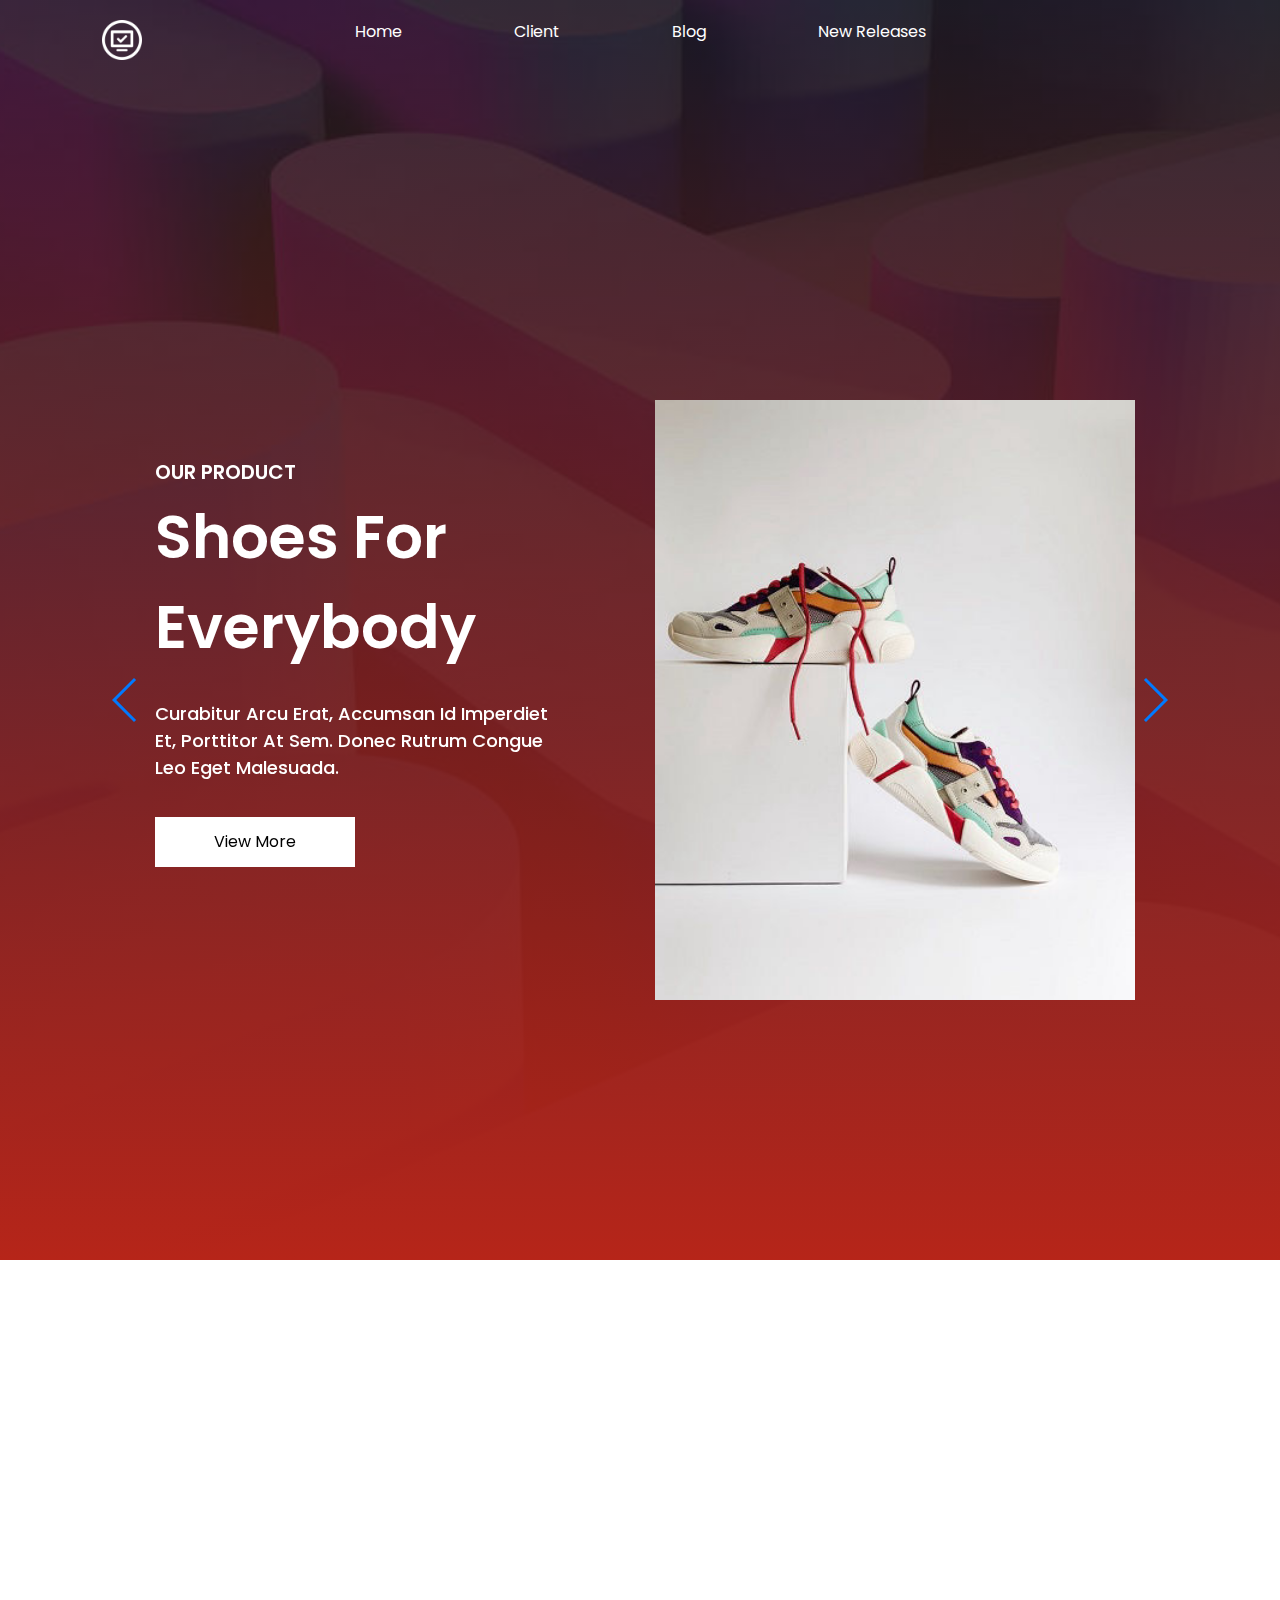
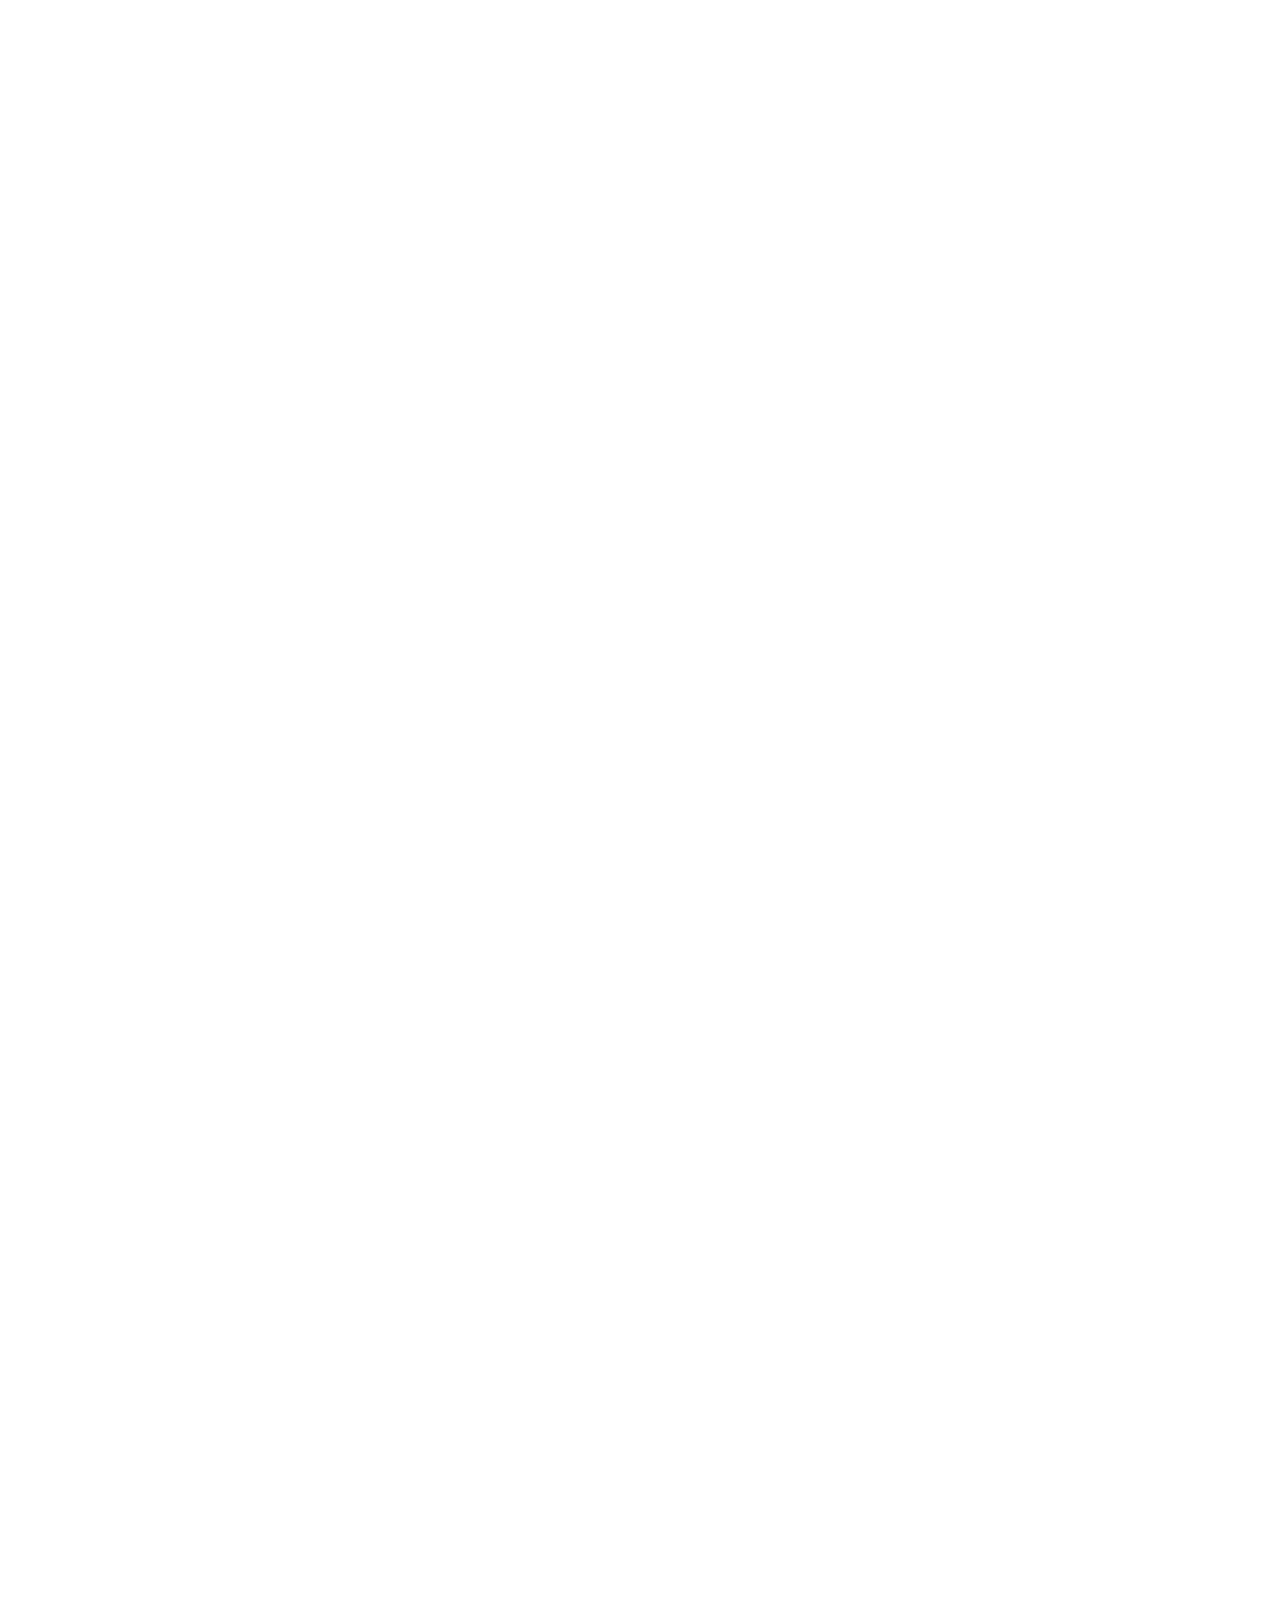
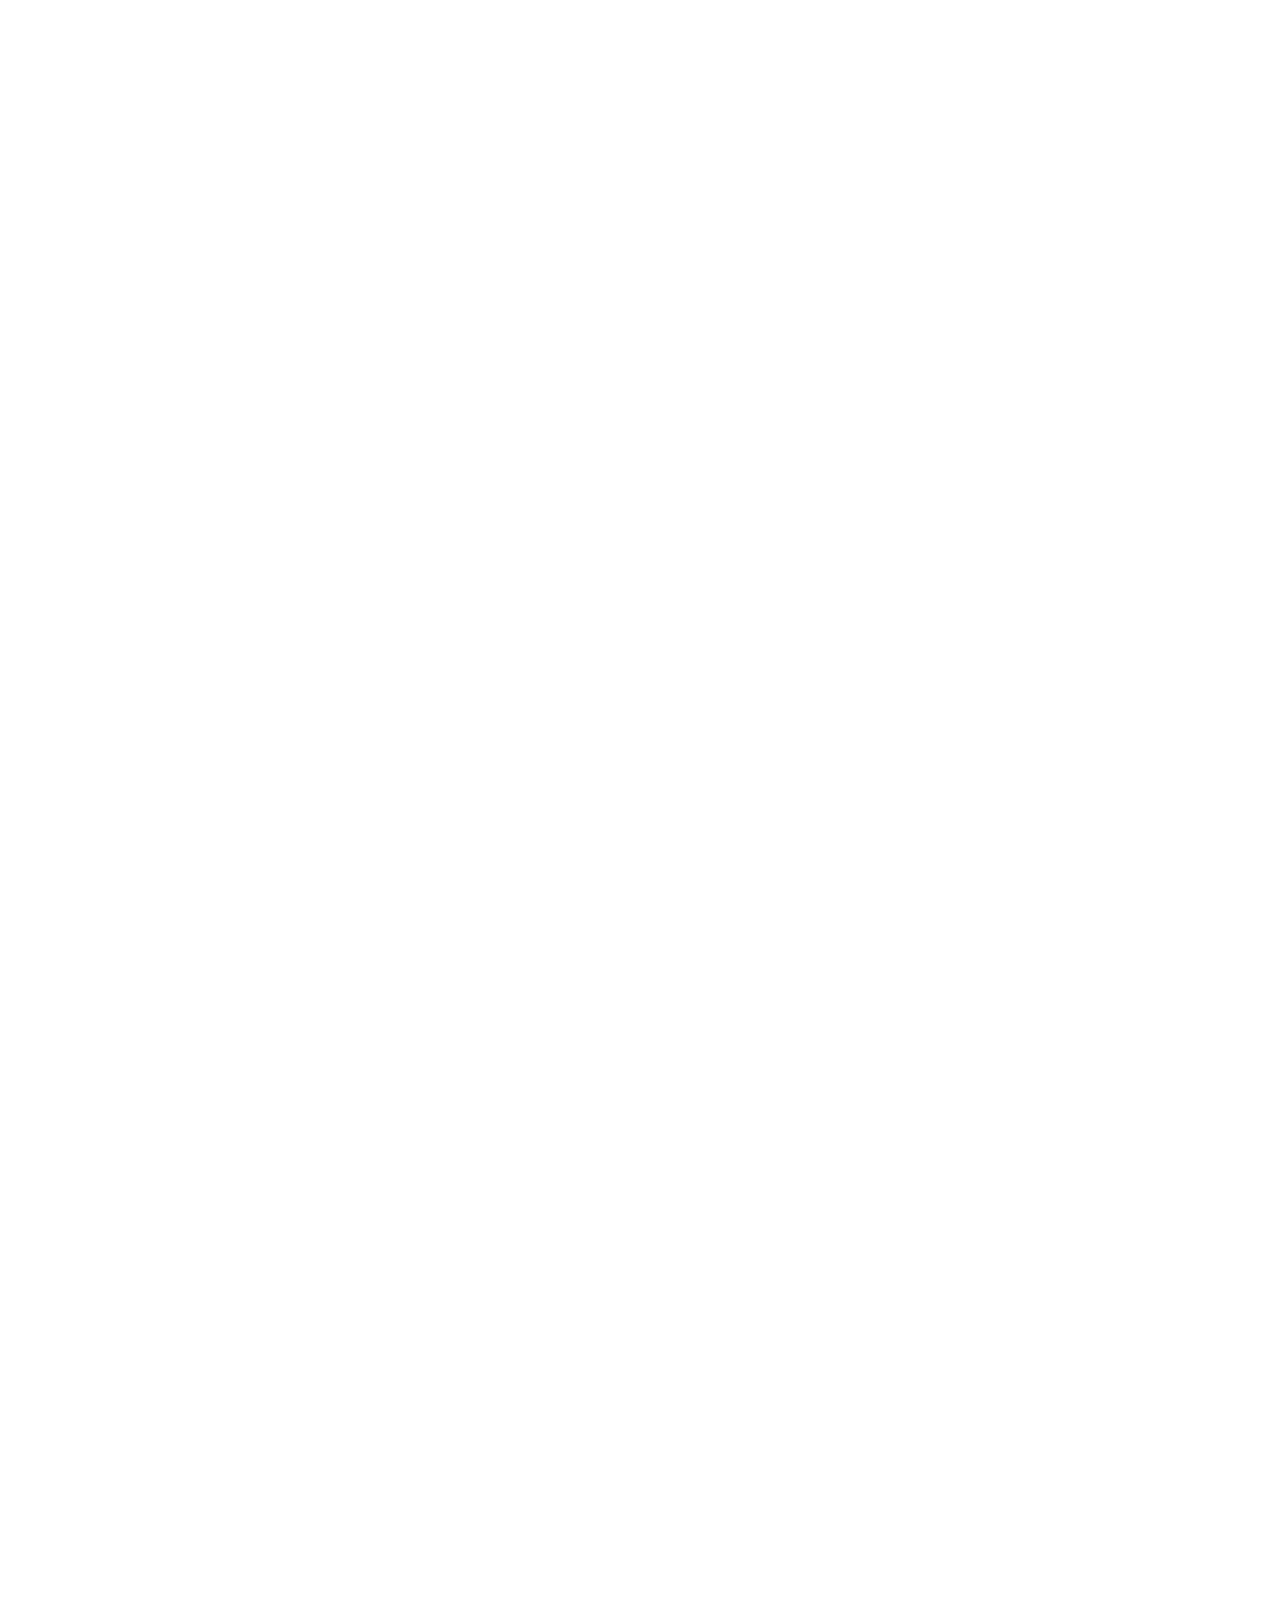
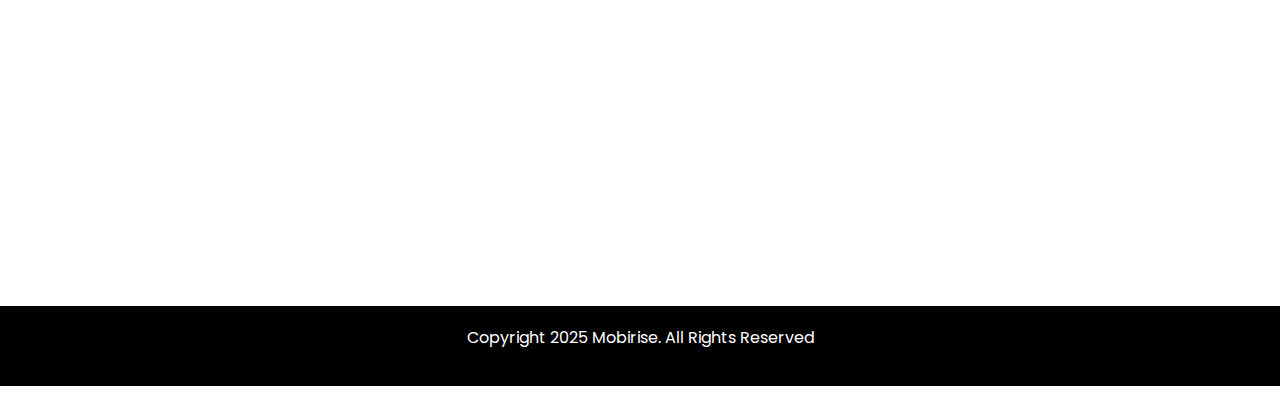
<file: index.html>
<!DOCTYPE html>
<html lang="en">
<head>
    <meta charset="UTF-8">
    <meta name="viewport" content="width=device-width, initial-scale=1.0">
    <title>Shoes - Brand</title>
    <!--Stylesheet Links-->
    <link href="https://unpkg.com/aos@2.3.1/dist/aos.css" rel="stylesheet">
    <link rel="stylesheet" href="./assets/css/bootstrap.min.css">
    <link rel="stylesheet" href="./assets/css/swiper.min.css">
    <link rel="stylesheet" href="./assets/css/stylesheet.css">
    <link rel="stylesheet" href="https://fonts.googleapis.com/css?family=DM+Sans:400,400i,500,500i,700,700i&amp;display=swap">
    <link rel="stylesheet" href="https://cdnjs.cloudflare.com/ajax/libs/font-awesome/6.4.2/css/all.min.css" integrity="sha512-z3gLpd7yknf1YoNbCzqRKc4qyor8gaKU1qmn+CShxbuBusANI9QpRohGBreCFkKxLhei6S9CQXFEbbKuqLg0DA==" crossorigin="anonymous" referrerpolicy="no-referrer" />

    <!--google fonts-->
    <link rel="preconnect" href="https://fonts.googleapis.com">
    <link rel="preconnect" href="https://fonts.gstatic.com" crossorigin>
    <link href="https://fonts.googleapis.com/css2?family=League+Spartan:wght@100;400&family=Montserrat:wght@500;700&family=Poppins:ital,wght@0,200;0,300;0,400;0,500;0,600;0,700;0,800;1,200;1,300;1,400;1,500;1,600;1,700&display=swap" rel="stylesheet">
</head>
<body>
    <header>
        <nav>
            <img src="./assets/img/logo.png" class="logo" alt="logo">

            <div class="header-menu">
                <ul class="links-container">
                    <li class="link-item"><a>Home</a></li>
                    <li class="link-item"><a>Client</a></li>
                    <li class="link-item"><a>Blog</a></li>
                    <li class="link-item"><a>New Releases</a></li>
                </ul>
            </div>
            <div class="social-menu">
                <a href=""><i class="fa-brands fa-facebook-f"></i></a>
                <a href=""><i class="fa-brands fa-twitter"></i></a>
                <a href=""><i class="fa-brands fa-instagram"></i></a>
            </div>
        </nav>


        <!-- Shoes Brand Slider -->
        <div class="swiper-container" data-aos="fade-up">
           
            <!-- Additional required wrapper -->
            <div class="swiper-wrapper">
                <div class="swiper-slide">
                    <div class="row">
                        <div class="col-xl-6 col-lg-6 col-md-6 col-12">
                            <div class="slider-content-area">
                                <h6>OUR PRODUCT</h6>
                                <h1>Shoes for everybody</h1>
                                <p> Curabitur arcu erat, accumsan id imperdiet et, porttitor at sem. Donec rutrum congue leo eget malesuada.</p>
                                <button>View More</button>
                            </div>
                        </div>
                        <div class="col-xl-6 col-lg-6 col-md-6 col-12">
                            <div class="slider-img-area">
                                <img src="./assets/img/slider1.jpg" alt="">
                            </div>
                        </div>
                    </div>
                </div>
                <div class="swiper-slide">
                    <div class="row">
                        <div class="col-xl-6 col-lg-6 col-md-6 col-12">
                            <div class="slider-content-area">
                                <h6>OUR PRODUCT</h6>
                                <h1>Shoes for everybody</h1>
                                <p> Curabitur arcu erat, accumsan id imperdiet et, porttitor at sem. Donec rutrum congue leo eget malesuada.</p>
                                <button>View More</button>
                            </div>
                        </div>
                        <div class="col-xl-6 col-lg-6 col-md-6 col-12">
                            <div class="slider-img-area">
                                <img src="./assets/img/slider2.jpg" alt="">
                            </div>
                        </div>
                    </div>
                </div>
                <div class="swiper-slide">
                    <div class="row">
                        <div class="col-xl-6 col-lg-6 col-md-6 col-12">
                            <div class="slider-content-area">
                                <h6>OUR PRODUCT</h6>
                                <h1>Shoes for everybody</h1>
                                <p> Curabitur arcu erat, accumsan id imperdiet et, porttitor at sem. Donec rutrum congue leo eget malesuada.</p>
                                <button>View More</button>
                            </div>
                        </div>
                        <div class="col-xl-6 col-lg-6 col-md-6 col-12">
                            <div class="slider-img-area">
                                <img src="./assets/img/slider3.jpg" alt="">
                            </div>
                        </div>
                    </div>
                </div>
            </div>
            <!-- If we need navigation buttons -->
            <div class="swiper-button-prev"></div>
            <div class="swiper-button-next"></div>
   
        </div>
    </header>
    

    <section class="choose-style" id="choose-style" data-aos="fade-up">
        <div class="container">
        <div class="main-heading-area">
            <p class="subheading">LOREM ANTE IOS</p>
            <h1 class="main-heading">Choose your style</h1>
        </div>

        <div class="row">
            <div class="col-xl-4 col-lg-4 col-md-4 col-12">
                <img src="./assets/img/slider1.jpg" class="choose-style-img" alt="">
                <h2 class="choose-style-title">Shoes</h2>
            </div>
            <div class="col-xl-4 col-lg-4 col-md-4 col-12">
                <img src="./assets/img/slider2.jpg" class="choose-style-img" alt="">
                <h2 class="choose-style-title">Running Sneakers</h2>
            </div>
            <div class="col-xl-4 col-lg-4 col-md-4 col-12">
                <img src="./assets/img/slider3.jpg" class="choose-style-img" alt="">
                <h2 class="choose-style-title">Sneakers</h2>
            </div>
        </div>
        </div>
    </section>



    <section class="features-one" id="features-one" data-aos="fade-up">
        <div class="row">
            <div class="col-xl-6 col-lg-6 col-md-6 col-12 p-0">
                <div class="features-one-container">
                    <div class="gredient-red">
                    <h1><span>01.</span><br>Stylish</h1>
                    <p>Ea viris munere intellegam pro, sanctus iudicabit persecuti. Habeo accusamus quo id, rebum epicurei intellegat. <br>READ MORE</p>
                    </div>
                </div>
            </div>
            <div class="col-xl-6 col-lg-6 col-md-6 col-12 p-0">
                <img src="./assets/img/feature1.jpg" class="feature-one-img" alt="">
            </div>
        </div>
    </section>

    <section class="company" id="company" data-aos="fade-up">
        <div class="container">
            <div class="row row-cols-1 row-cols-sm-2 row-cols-md-5">
              <div class="col">
                <div class="company-img-area">
                    <img src="./assets/img/company1.png" class="company-img" alt="">
                </div>
              </div>
              <div class="col">
                <div class="company-img-area">
                    <img src="./assets/img/company2.png" class="company-img" alt="">
                </div>
              </div>
              <div class="col">
                <div class="company-img-area">
                    <img src="./assets/img/company3.png" class="company-img" alt="">
                </div>
              </div>
              <div class="col">
                <div class="company-img-area">
                    <img src="./assets/img/company1.png" class="company-img" alt="">
                </div>
              </div>
              <div class="col">
                <div class="company-img-area">
                    <img src="./assets/img/company4.png" class="company-img" alt="">
                </div>
              </div>
            </div>
          </div>
    </section>


    
    <section class="blog" id="blog" data-aos="fade-up">
        <div class="container">
        <div class="blog-main-heading-area">
            <p class="subheading">ABOUT THE BRAND</p>
            <h1 class="main-heading">Our blog</h1>
        </div>

        <div class="row">
            <div class="col-xl-4 col-lg-4 col-md-4 col-12">
                <img src="./assets/img/slider1.jpg" class="blog-img" alt="">
                <h2 class="blog-title">Design Better</h2>
                <p class="blog-desc">Eu mea audiam equidem, has ad dolore officiis. No zril solet minimum sit.</p>
                <a class="blog-action" href="#">Read More <i class="fa-solid fa-arrow-right fa-fade"></i></a>
            </div>
            <div class="col-xl-4 col-lg-4 col-md-4 col-12">
                <img src="./assets/img/slider2.jpg" class="blog-img" alt="">
                <h2 class="blog-title">Brand New Look</h2>
                <p class="blog-desc">Eu mea audiam equidem, has ad dolore officiis. No zril solet minimum sit.</p>
                <a class="blog-action" href="#">Read More <i class="fa-solid fa-arrow-right fa-fade"></i></a>
            </div>
            <div class="col-xl-4 col-lg-4 col-md-4 col-12">
                <img src="./assets/img/slider3.jpg" class="blog-img" alt="">
                <h2 class="blog-title">Healthy Lifestyle</h2>
                <p class="blog-desc">Eu mea audiam equidem, has ad dolore officiis. No zril solet minimum sit.</p>
                <a class="blog-action" href="#">Read More <i class="fa-solid fa-arrow-right fa-fade"></i></a>

            </div>
        </div>
        </div>
    </section>

    <section class="services" id="services" data-aos="fade-up">
        <div class="container">
            <div class="row">
                <div class="col-xl-3 col-lg-3 col-md-3 col-12">
                    <div class="services-area">
                        <div class="services-icon">
                            <!-- <i class="fa-solid fa-globe"></i> -->
                            <i class="fa-solid fa-globe fa-fade"></i>
                        </div>
                        <h1>Worldwide</h1>
                        <p>Lorem ipsum dolor sit, amet consectetur adipisicing elit. </p>
                    </div>
                </div>
                <div class="col-xl-3 col-lg-3 col-md-3 col-12">
                    <div class="services-area">
                        <div class="services-icon">
                            <!-- <i class="fa-solid fa-cart-shopping"></i> -->
                            <i class="fa-solid fa-cart-shopping fa-fade"></i>
                        </div>
                        <h1>Online Shopping</h1>
                        <p>Lorem ipsum dolor sit, amet consectetur adipisicing elit. </p>
                    </div>
                </div>
                <div class="col-xl-3 col-lg-3 col-md-3 col-12">
                    <div class="services-area">
                        <div class="services-icon">
                            <!-- <i class="fa-solid fa-thumbs-up"></i> -->
                            <i class="fa-solid fa-thumbs-up fa-fade"></i>
                        </div>
                        <h1>Creativity</h1>
                        <p>Lorem ipsum dolor sit, amet consectetur adipisicing elit. </p>
                    </div>
                </div>
                <div class="col-xl-3 col-lg-3 col-md-3 col-12">
                    <div class="services-area">
                        <div class="services-icon">
                            <!-- <i class="fa-solid fa-lightbulb"></i> -->
                            <i class="fa-solid fa-lightbulb fa-fade"></i>
                        </div>
                        <h1>Special Offers</h1>
                        <p>Lorem ipsum dolor sit, amet consectetur adipisicing elit. </p>
                    </div>
                </div>
            </div>
        </div>
    </section>


    <section class="features-one padding-none" id="features-one" data-aos="fade-up">
        <div class="row">
            <div class="col-xl-6 col-lg-6 col-md-6 col-12 p-0">
                <img src="./assets/img/feature2.jpg" class="feature-one-img" alt="">
            </div>
            <div class="col-xl-6 col-lg-6 col-md-6 col-12 p-0">
                <div class="features-one-container">
                    <div class="gredient-red">
                    <h1><span>02.</span><br>New releases</h1>
                    <p>Ea viris munere intellegam pro, sanctus iudicabit persecuti. Habeo accusamus quo id, rebum epicurei intellegat. <br>READ MORE</p>
                    </div>
                </div>
            </div>
        </div>
    </section>

    <footer data-aos="fade-up">
        <div class="container">
            <div class="row">
            <div class="col-xl-12 col-lg-12 col-md-12 col-2">
            <span><img src="./assets/img/logo.png" class="logo" alt=""><h6>Product Presentation</h6></span>
            <h1>The best and easiest way
                to introduce your product</h1>
            <p>Collaboratively conceptualize orthogonal core competencies through effective solutions.</p><br>
            <button>View More</button>

            </div>
            </div>
        </div>
    </footer>

        <div class="copyright-area">
            <p>Copyright 2025 Mobirise. All Rights Reserved</p>
        </div>


    <!--Javascript Links-->
    <script src="https://unpkg.com/aos@2.3.1/dist/aos.js"></script>
    <script src="./assets/js/jquery.min.js"></script>
    <script src="./assets/js/popper.min.js"></script>
    <script src="./assets/js/swiper.min.js"></script>
    <script src="./assets/js/bootstrap.min.js"></script>
    <script src="./assets/js/main.js"></script>

</body>
</html>
</file>
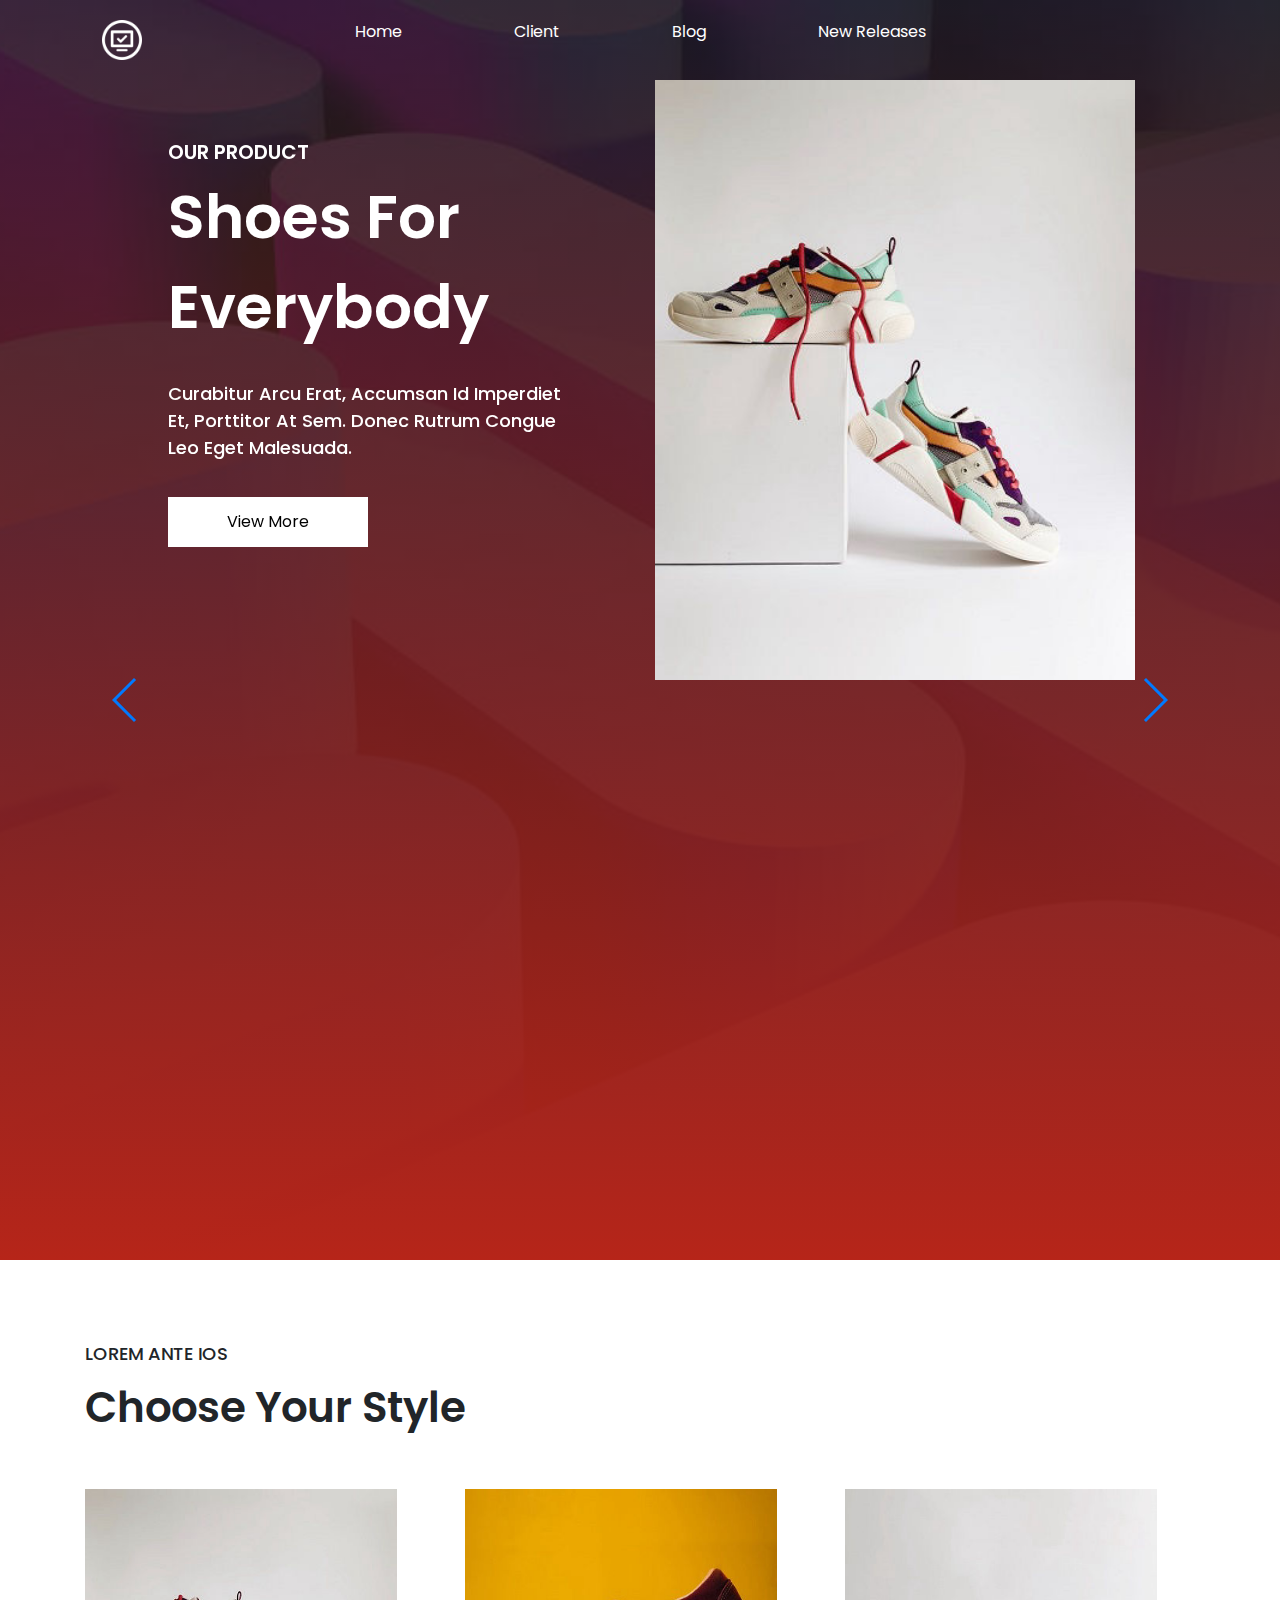
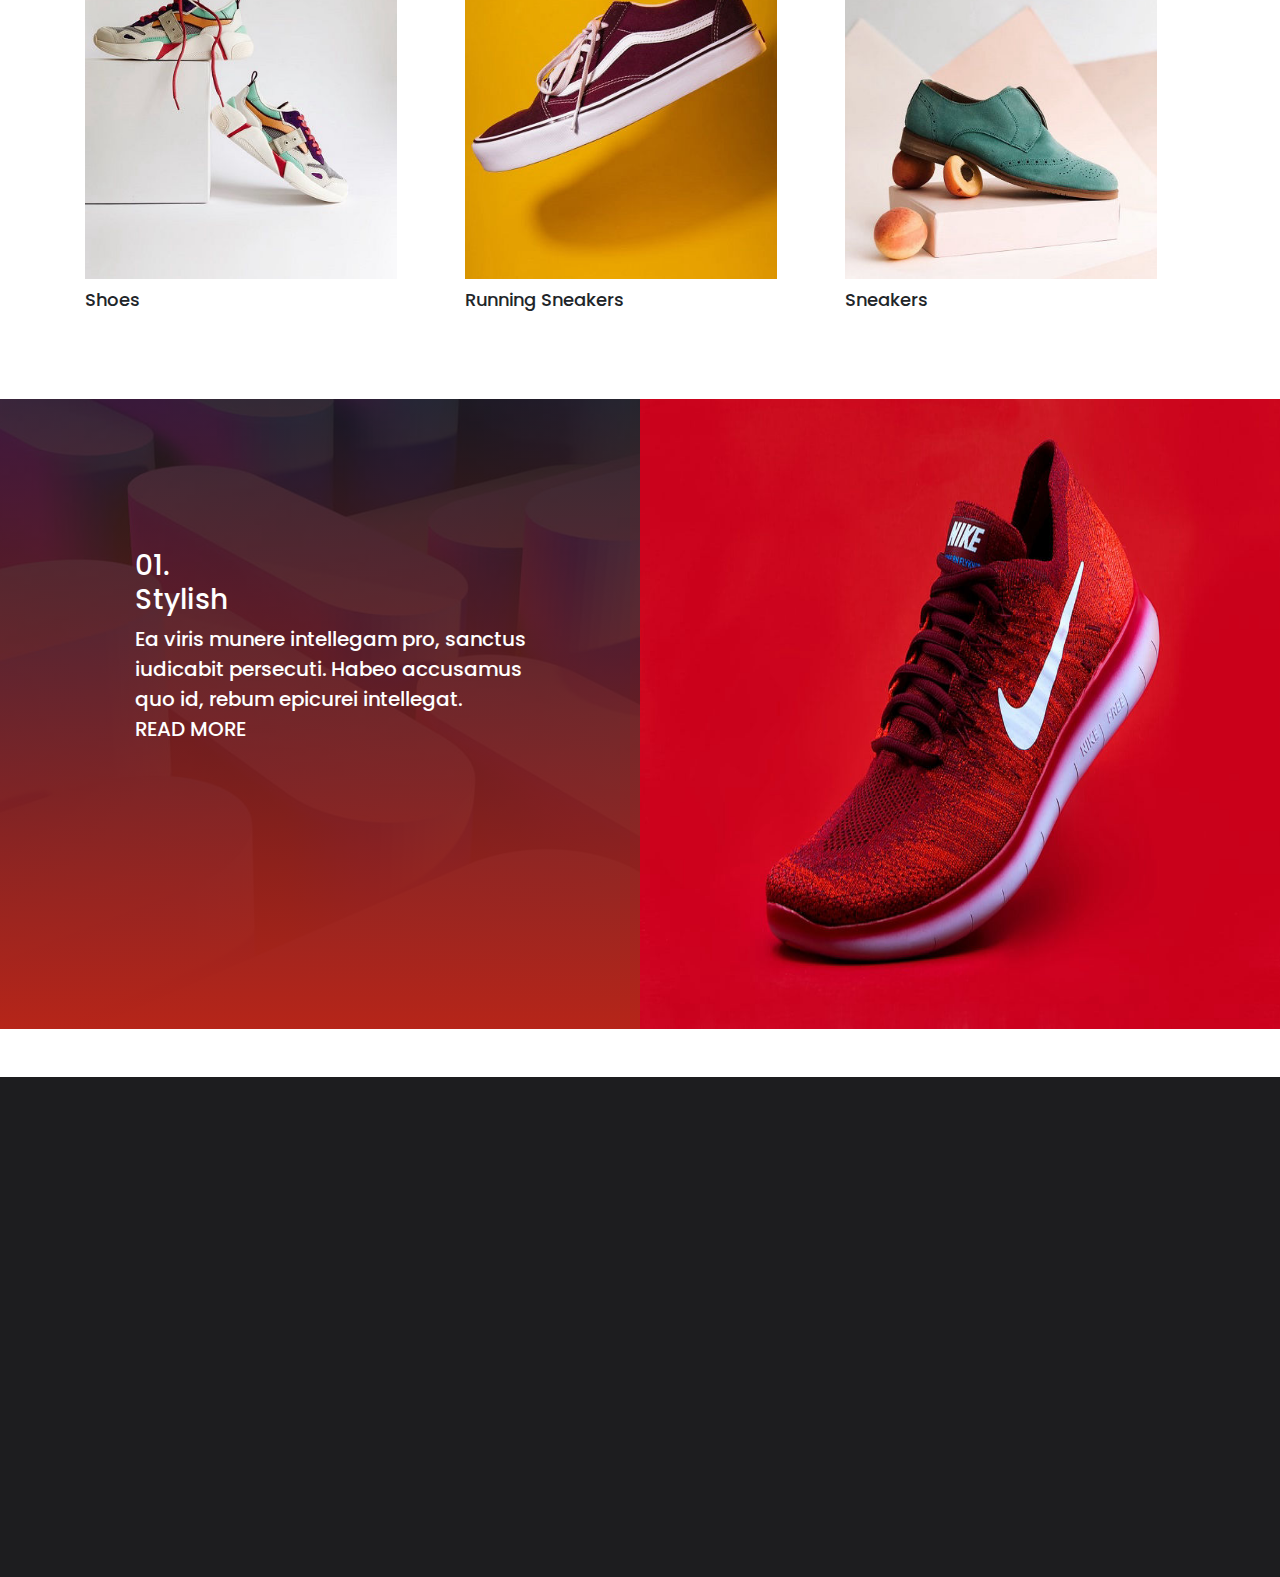
<file: demo.html>
<!DOCTYPE html>
<html lang="en">
<head>
    <meta charset="UTF-8">
    <meta name="viewport" content="width=device-width, initial-scale=1.0">
    <title>Shoes - Brand</title>
    <!--Stylesheet Links-->

    <link rel="stylesheet" href="./assets/css/bootstrap.min.css">
    <link rel="stylesheet" href="./assets/css/swiper.min.css">
    <link rel="stylesheet" href="./assets/css/stylesheet.css">
    <link rel="stylesheet" href="https://fonts.googleapis.com/css?family=DM+Sans:400,400i,500,500i,700,700i&amp;display=swap">
    <link rel="stylesheet" href="https://cdnjs.cloudflare.com/ajax/libs/font-awesome/6.4.2/css/all.min.css" integrity="sha512-z3gLpd7yknf1YoNbCzqRKc4qyor8gaKU1qmn+CShxbuBusANI9QpRohGBreCFkKxLhei6S9CQXFEbbKuqLg0DA==" crossorigin="anonymous" referrerpolicy="no-referrer" />

    <!--google fonts-->
    <link rel="preconnect" href="https://fonts.googleapis.com">
    <link rel="preconnect" href="https://fonts.gstatic.com" crossorigin>
    <link href="https://fonts.googleapis.com/css2?family=League+Spartan:wght@100;400&family=Montserrat:wght@500;700&family=Poppins:ital,wght@0,200;0,300;0,400;0,500;0,600;0,700;0,800;1,200;1,300;1,400;1,500;1,600;1,700&display=swap" rel="stylesheet">
</head>
<body>
    <header>
        <nav>
            <img src="./assets/img/logo.png" class="logo" alt="logo">

            <div class="header-menu">
                <ul class="links-container">
                    <li class="link-item"><a>Home</a></li>
                    <li class="link-item"><a>Client</a></li>
                    <li class="link-item"><a>Blog</a></li>
                    <li class="link-item"><a>New Releases</a></li>
                </ul>
            </div>
            <div class="social-menu">
                <a href=""><i class="fa-brands fa-facebook-f"></i></a>
                <a href=""><i class="fa-brands fa-twitter"></i></a>
                <a href=""><i class="fa-brands fa-instagram"></i></a>
            </div>
        </nav>


        <!-- Shoes Brand Slider -->
        <div class="swiper-container">
            <div class="container-fluid">
            <!-- Additional required wrapper -->
            <div class="swiper-wrapper">
                <div class="swiper-slide">
                    <div class="row">
                        <div class="col-xl-6 col-lg-6 col-md-6 col-12">
                            <div class="slider-content-area">
                                <h6>OUR PRODUCT</h6>
                                <h1>Shoes for everybody</h1>
                                <p> Curabitur arcu erat, accumsan id imperdiet et, porttitor at sem. Donec rutrum congue leo eget malesuada.</p>
                                <button>View More</button>
                            </div>
                        </div>
                        <div class="col-xl-6 col-lg-6 col-md-6 col-12">
                            <div class="slider-img-area">
                                <img src="./assets/img/slider1.jpg" alt="">
                            </div>
                        </div>
                    </div>
                </div>
                <div class="swiper-slide">
                    <div class="row">
                        <div class="col-xl-6 col-lg-6 col-md-6 col-12">
                            <div class="slider-content-area">
                                <h6>OUR PRODUCT</h6>
                                <h1>Shoes for everybody</h1>
                                <p> Curabitur arcu erat, accumsan id imperdiet et, porttitor at sem. Donec rutrum congue leo eget malesuada.</p>
                                <button>View More</button>
                            </div>
                        </div>
                        <div class="col-xl-6 col-lg-6 col-md-6 col-12">
                            <div class="slider-img-area">
                                <img src="./assets/img/slider1.jpg" alt="">
                            </div>
                        </div>
                    </div>
                </div>
                <div class="swiper-slide">
                    <div class="row">
                        <div class="col-xl-6 col-lg-6 col-md-6 col-12">
                            <div class="slider-content-area">
                                <h6>OUR PRODUCT</h6>
                                <h1>Shoes for everybody</h1>
                                <p> Curabitur arcu erat, accumsan id imperdiet et, porttitor at sem. Donec rutrum congue leo eget malesuada.</p>
                                <button>View More</button>
                            </div>
                        </div>
                        <div class="col-xl-6 col-lg-6 col-md-6 col-12">
                            <div class="slider-img-area">
                                <img src="./assets/img/slider1.jpg" alt="">
                            </div>
                        </div>
                    </div>

                </div>
            </div>
            <!-- If we need navigation buttons -->
            <div class="swiper-button-prev"></div>
            <div class="swiper-button-next"></div>
            </div>
        </div>
    </header>
    

    <section class="choose-style" id="choose-style">
        <div class="container">
        <div class="main-heading-area">
            <p class="subheading">LOREM ANTE IOS</p>
            <h1 class="main-heading">Choose your style</h1>
        </div>

        <div class="row">
            <div class="col-xl-4 col-lg-4 col-md-4 col-12">
                <img src="./assets/img/slider1.jpg" class="choose-style-img" alt="">
                <h2 class="choose-style-title">Shoes</h2>
            </div>
            <div class="col-xl-4 col-lg-4 col-md-4 col-12">
                <img src="./assets/img/slider2.jpg" class="choose-style-img" alt="">
                <h2 class="choose-style-title">Running Sneakers</h2>
            </div>
            <div class="col-xl-4 col-lg-4 col-md-4 col-12">
                <img src="./assets/img/slider3.jpg" class="choose-style-img" alt="">
                <h2 class="choose-style-title">Sneakers</h2>
            </div>
        </div>
        </div>
    </section>



    <section class="features-one" id="features-one">
        <div class="row">
            <div class="col-xl-6 col-lg-6 col-md-6 col-12 p-0">
                <div class="features-one-container">
                    <div class="gredient-red">
                    <h1><span>01.</span><br>Stylish</h1>
                    <p>Ea viris munere intellegam pro, sanctus iudicabit persecuti. Habeo accusamus quo id, rebum epicurei intellegat. <br>READ MORE</p>
                    </div>
                </div>
            </div>
            <div class="col-xl-6 col-lg-6 col-md-6 col-12 p-0">
                <img src="./assets/img/feature1.jpg" class="feature-one-img" alt="">
            </div>
        </div>
    </section>

    <footer>

    </footer>

    <!--Javascript Links-->

    <script src="./assets/js/jquery.min.js"></script>
    <script src="./assets/js/popper.min.js"></script>
    <script src="./assets/js/swiper.min.js"></script>
    <script src="./assets/js/bootstrap.min.js"></script>
    <script src="./assets/js/main.js"></script>
    
</body>
</html>
</file>
<file: assets/css/stylesheet.css>
*{
    padding: 0;
    margin: 0;
    box-sizing: border-box;
}

html{
    scroll-behavior: smooth;
}
body{
    font-family: 'League Spartan', sans-serif;
    font-family: 'Montserrat', sans-serif;
    font-family: 'Poppins', sans-serif;
    overflow-x: hidden;
}
.padding-none{
    padding: 0 !important;
}
header{
    position: relative;
    width: 100%;
    height: 140vh;
    background-image: linear-gradient(rgba(0,0,0,0.7),rgba(182, 37, 25)),url(/assets/img/back-1134x680.jpg);
    background-size: cover;
    background-position: center;
    background-repeat: no-repeat;
    padding: 10px 8%;

}
nav{
    position: relative;
    top: 0;
    z-index: 9;
    width: 100%;
    height: 70px;
    padding-top: 10px;
    transition: .5s;
    display: flex !important;
    align-content: center;
    justify-content: center;
    color:#fff;

}
.links-container {
    display: flex;
    align-items: center;
    justify-content: center;
    list-style: none;
    flex-direction: row;
    gap: 4.5rem;
}
.link-item a {
    color: #fff;
    text-decoration: none;
    padding: 20px;
    font-family: 'poppins';
}
.link-item a:hover{
    background: rgba(0,0,0,0.7);
    cursor: pointer;

}
.logo{
    position: absolute;
    width: 40px;
    height: 40px;
    cursor: pointer;
    left: 0;
}
.social-menu{
    position: absolute;
    right: 0;
    display: flex;
    flex-direction: row;
    gap:1.5rem;
}
.social-menu>a{
    color: #fff;
    font-size: 25px;
    
}

/*Swiper**/
.swiper-container {
    width: 100%;
    height: 100%;
}
.swiper-slide {
    font-size: 18px;      
    /* Center slide text vertically */
    display: -webkit-box;
    display: -ms-flexbox;
    display: -webkit-flex;
    display: flex;
    -webkit-box-pack: center;
    -ms-flex-pack: center;
    -webkit-justify-content: center;
    justify-content: center;
    -webkit-box-align: center;
    -ms-flex-align: center;
    -webkit-align-items: center;
    align-items: center;
}
.slider-content-area{
    position: relative;
    top: 10%;
    bottom: 30%;
    left:10%;

}
.slider-content-area h6{
    text-transform: uppercase;
    font-size: 20px;
    font-weight: 600;
    color: #fff;
}
.slider-content-area h1{
    text-transform: capitalize;
    font-size: 60px;
    line-height: 1.5;
    font-weight: 600;
    color: #fff;
    width: 60%;
    padding-bottom: 20px;
}
.slider-content-area p{
    text-transform: capitalize;
    font-size: 18px;
    font-weight: 500;
    color: #fff;
    width: 80%;
    padding-bottom: 20px;
}
.slider-content-area button{
    width:200px;
    height: 50px;
    border: none;
    background-color: #fff;
    font-size: 16px;
    font-weight: 400;
}
.slider-content-area button:hover{
    background-color: rgba(0,0,0,0.7);
    color: #fff;
    transition: ease-in 1s;
}
.slider-img-area{
    position: relative;
    /* top:10%; */
}
.slider-img-area img{
    width: auto;
    height: 600px;
}




/*Choose-Style Section*/

.choose-style{
    position: relative;
    display: flex;
    justify-content: center;
    align-items: center;
    padding-bottom: 5rem;
}
.main-heading-area{
    padding-top: 5rem;
    padding-bottom: 3rem;
}
.subheading{
    font-family: 'League Spartan', sans-serif;
    font-family: 'Montserrat', sans-serif;
    font-family: 'Poppins', sans-serif;
    font-weight: 500;
    font-size: 18px;
    text-transform:uppercase;
}
.main-heading{
    font-family: 'League Spartan', sans-serif;
    font-family: 'Montserrat', sans-serif;
    font-family: 'Poppins', sans-serif;
    font-weight: 600;
    font-size: 42px;
    text-transform: capitalize;
}
.choose-style-img{
    height: 400px;
    width: auto;
    padding-bottom: 10px;
}
.choose-style-title{
    font-family: 'League Spartan', sans-serif;
    font-family: 'Montserrat', sans-serif;
    font-family: 'Poppins', sans-serif;
    font-weight: 500;
    font-size: 18px;
    text-transform: capitalize;
}

/*Features-one*/
.features-one{
    padding-bottom: 3rem;
}
.features-one-container{
    position: relative;
    width: 100%;
    height: 70vh;
    background-image: linear-gradient(rgba(0,0,0,0.7),rgba(182, 37, 25)),url(/assets/img/back-1134x680.jpg);
    background-size: cover;
    background-position: center;
    background-repeat: no-repeat;
    
    
}
.gredient-red{
    position: relative;
    /* background-image: linear-gradient(0, 0, 0, rgba(182, 37, 25)); */
    width: 100%;
    height: 70vh;  
}
.features-one-container h1{
    position: relative;
    color: #fff;
    font-size: 28px;
    width: 60%;
    font-family: 'League Spartan', sans-serif;
    font-family: 'Montserrat', sans-serif;
    font-family: 'Poppins', sans-serif;
    font-weight: 500;
    left: 150px;
    right: 150px;
    top: 150px;
    bottom: 150px;
}
.features-one-container p{
    position: relative;
    color: #fff;
    font-size: 20px;
    width: 60%;
    font-family: 'League Spartan', sans-serif;
    font-family: 'Montserrat', sans-serif;
    font-family: 'Poppins', sans-serif;
    font-weight: 500;
    left: 150px;
    right: 150px;
    top: 150px;
    bottom: 150px;
}
.feature-one-img{
    height: 70vh;
    width: 100%;
}


/*Company Details*/
.company{
    padding-bottom: 3rem;
}

.company-img-area img{
    width: auto;
    height:100px;
    opacity: 0.2;
}
.company-img-area>img:hover{
    opacity: 1;
    cursor: pointer;
    transition: ease-in 1s;
}

/*Blog Section*/

.blog{
    position: relative;
    display: flex;
    justify-content: center;
    align-items: center;
    padding-bottom: 5rem;
    background: #EEEEEE;
}
.blog-main-heading-area{
    padding-top: 5rem;
    padding-bottom: 3rem;
}
.blog-subheading{
    font-family: 'League Spartan', sans-serif;
    font-family: 'Montserrat', sans-serif;
    font-family: 'Poppins', sans-serif;
    font-weight: 500;
    font-size: 18px;
    text-transform:uppercase;
}
.blog-main-heading{
    font-family: 'League Spartan', sans-serif;
    font-family: 'Montserrat', sans-serif;
    font-family: 'Poppins', sans-serif;
    font-weight: 600;
    font-size: 42px;
    text-transform: capitalize;
}
.blog-img{
    height: 400px;
    width: auto;
    padding-bottom: 20px;
}
.blog-title{
    font-family: 'League Spartan', sans-serif;
    font-family: 'Montserrat', sans-serif;
    font-family: 'Poppins', sans-serif;
    font-weight: 500;
    font-size: 22px;
    text-transform: capitalize;
    padding-bottom: 10px;
}
.blog-desc{
    font-family: 'League Spartan', sans-serif;
    font-family: 'Montserrat', sans-serif;
    font-family: 'Poppins', sans-serif;
    font-weight: 400;
    font-size: 16px;
    text-transform: capitalize;
    padding-bottom: 10px;
}
.blog-action{
    font-family: 'League Spartan', sans-serif;
    font-family: 'Montserrat', sans-serif;
    font-family: 'Poppins', sans-serif;
    font-weight: 500;
    font-size: 16px;
    text-transform: capitalize;
    padding-bottom: 20px;
    color: #000;
    text-decoration: none;
}
.blog-action i{
    font-size: 30px;
    position: relative;
    top: 7px;
    left: 20px;
}
.blog-action:hover{
    text-decoration: none;
    color: #000;
}

/*Services Section*/

.services{
    position: relative;
    display: flex;
    justify-content: center;
    align-items: center;
    padding-bottom: 5rem;
    padding-top: 5rem;
}
.services-icon i{
    font-size: 120px;
    padding-bottom: 20px;
}
.services h1{
    font-family: 'League Spartan', sans-serif;
    font-family: 'Montserrat', sans-serif;
    font-family: 'Poppins', sans-serif;
    font-weight: 500;
    font-size: 22px;
    text-transform: capitalize;
    padding-bottom: 10px;
}
.services p{
    font-family: 'League Spartan', sans-serif;
    font-family: 'Montserrat', sans-serif;
    font-family: 'Poppins', sans-serif;
    font-weight: 400;
    font-size: 16px;
    text-transform: capitalize;
    padding-bottom: 10px;
}

/*Footer Section*/
footer{
    background-color: #1D1D1F;
    height: 500px;
    width: 100%;
    padding-top: 100px;
    padding-bottom: 100px;
    padding-left: 50px;
   
    
}
footer h6{
    color: #fff;
    font-size: 25px;
    font-weight: 600;
    padding-left: 50px;
}
footer h1{
    width: 50%;
    font-size: 42px;
    font-weight: 600;
    color:#fff;
    padding-top: 20px;
}
footer p{
    color:#f9f9f9;
    font-size: 16px;
    font-weight: 500;

}

footer button{
    width:200px;
    height: 50px;
    border: none;
    background-color: #fff;
    font-size: 16px;
    font-weight: 400;
}
.footer button:hover{
    background-color: rgba(0,0,0,0.7);
    color: #fff;
    transition: ease-in 1s;
}
.copyright-area{
    position: relative;
    display: flex;
    justify-content: center;
    align-items: center;
    width: 100%;
    height:80px;
    background-color: #000;
}
.copyright-area p{
    text-align: center;
    color: #fff;
}
</file>
